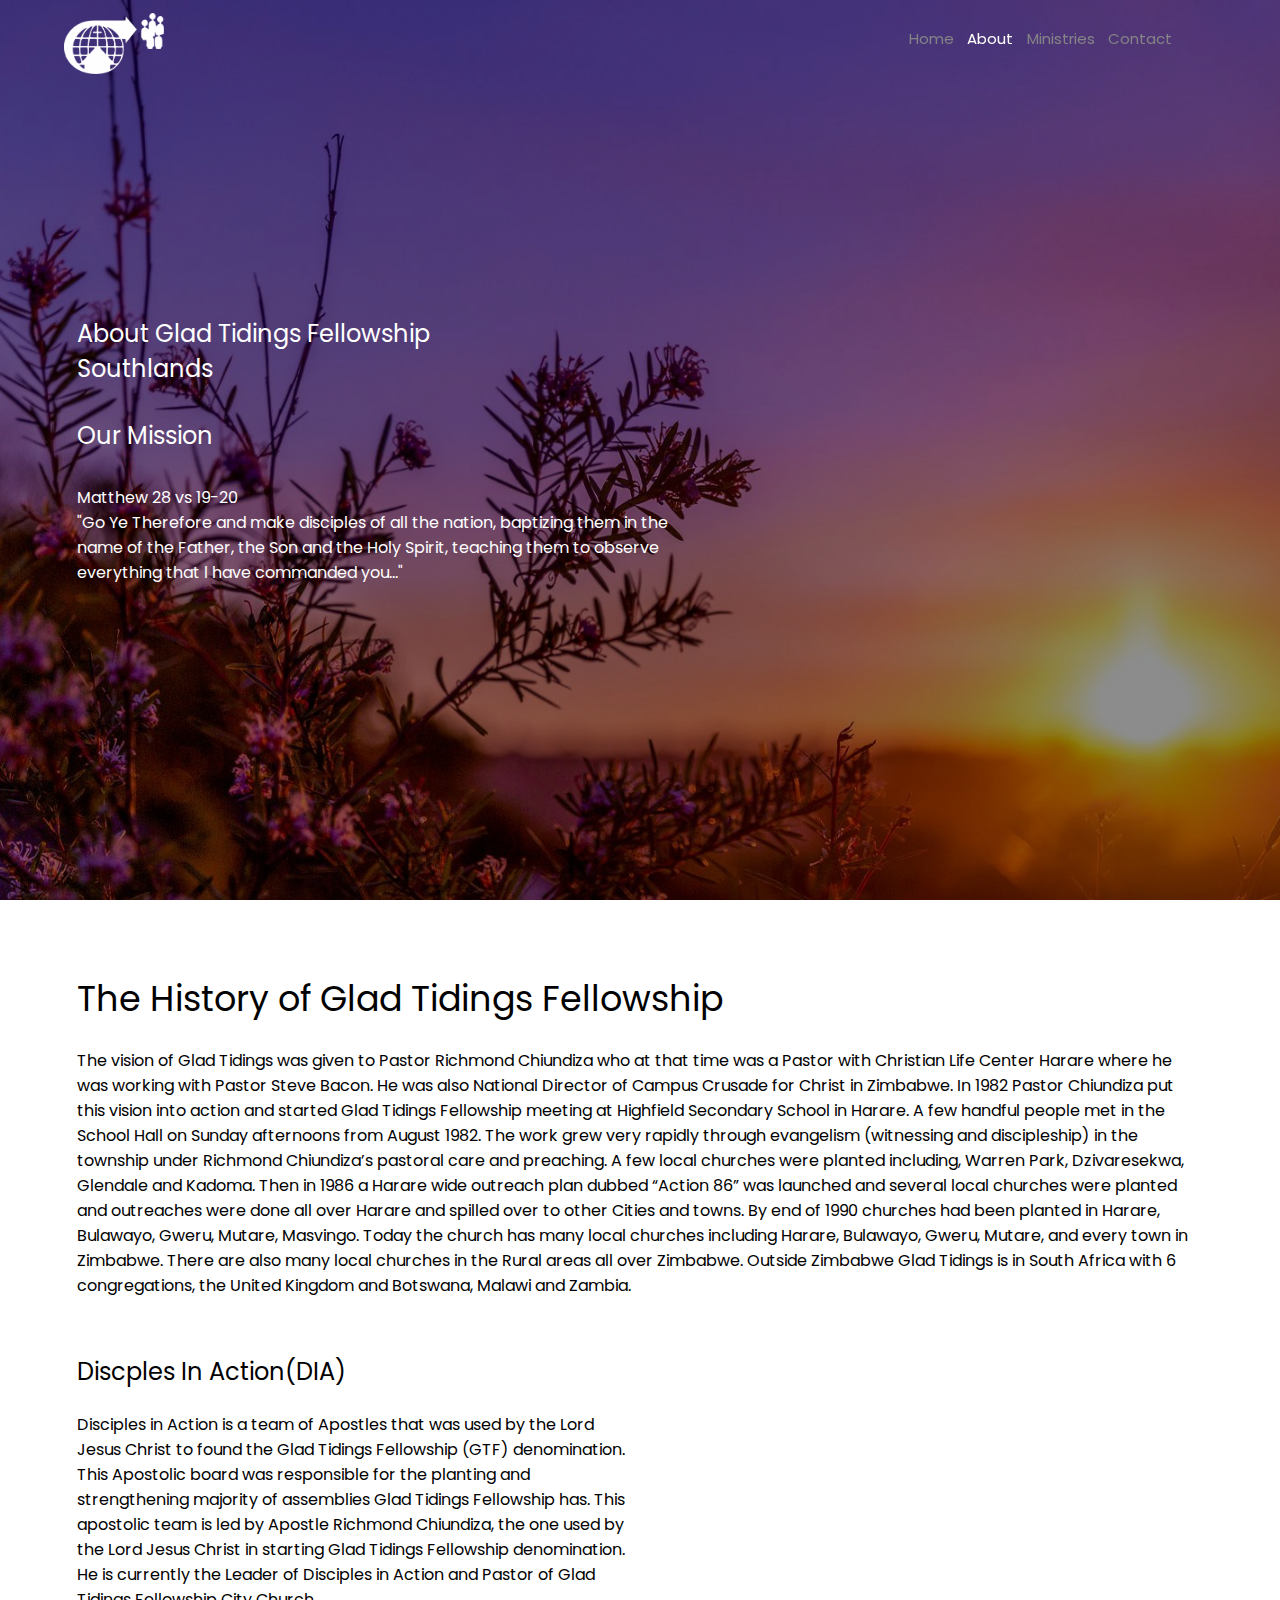
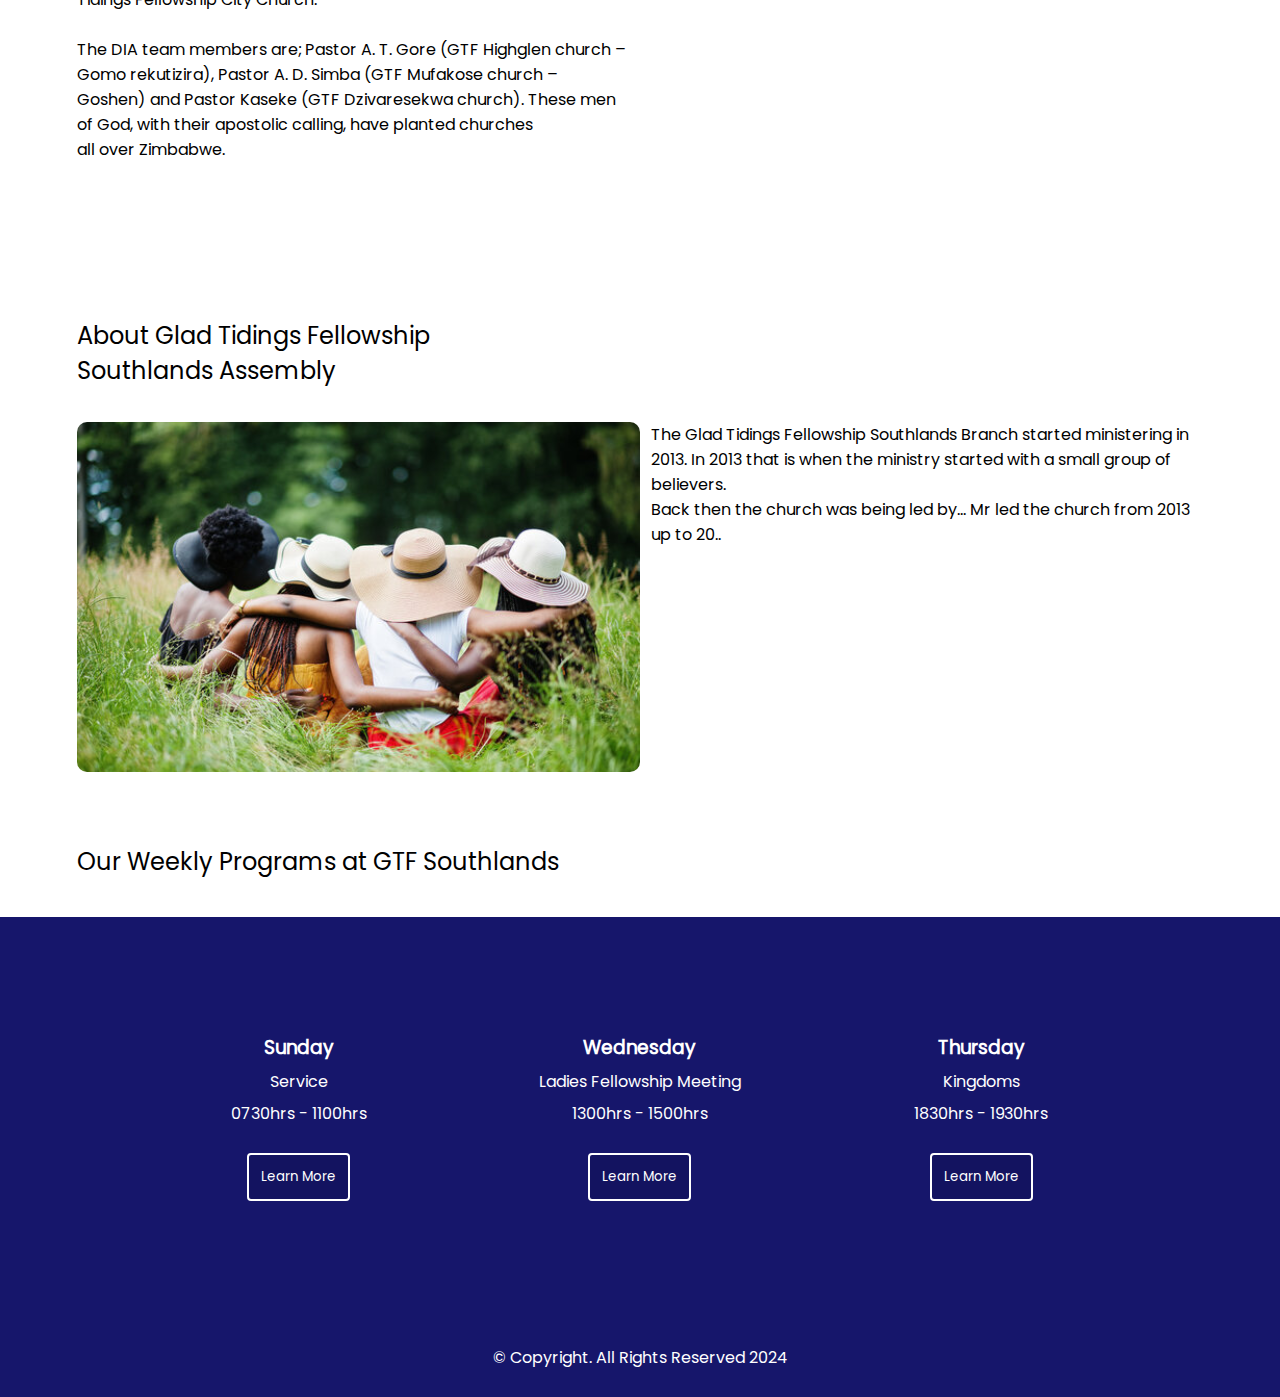
<file: about.html>
<!DOCTYPE html>
<html lang="en">
<head>
    <meta charset="UTF-8">
    <meta name="viewport" content="width=device-width, initial-scale=1.0">
    <title>About Us</title>
    <link rel="stylesheet" href="https://cdnjs.cloudflare.com/ajax/libs/font-awesome/6.5.2/css/all.min.css" integrity="sha512-SnH5WK+bZxgPHs44uWIX+LLJAJ9/2PkPKZ5QiAj6Ta86w+fsb2TkcmfRyVX3pBnMFcV7oQPJkl9QevSCWr3W6A==" crossorigin="anonymous" referrerpolicy="no-referrer" />
    <link rel="stylesheet" href="./fonts/fonts.css">
    <link rel="stylesheet" href="https://unpkg.com/aos@next/dist/aos.css" />
    <link rel="stylesheet" href="./stylesheets/style.css">
</head>
<body>
    <header>
        <img src="./assets/images/GTLogo.png" alt="Glad Tidings Fellowship Logo" width="100px" class="main_logo">
        <nav class="main_nav">
            <div>
        
            </div>
            <ul>
                <li><a href="./index.html">Home</a></li>
                <li><a href="./about.html" class="active_nav">About</a></li>
                <li class="dropdown">
                    <a href="#">Ministries</a>
                    <div class="dropdown-content">
                        <a href="./children`s_church.html">Children`s Church</a>
                        <a href="./ladies.html">Ladies` Fellowship</a>
                        <a href="./men.html">Men`s Fellowship</a>
                        <a href="./youth.html">Youth Ministry</a>
                    </div>
                </li>
                <li><a href="./contact.html">Contact</a></li>
            </ul>
        </nav>

        <div class="offScreenMenu">
            <ul>
                <li><a href="./index.html">Home</a></li>
                &nbsp;
                <li><a href="./about.html" class="active_nav">About</a></li>
                &nbsp;
                <li><a href="#">Ministries</a></li>
                &nbsp;
                <ol class="menu_down">
                    <li><a href="./children`s_church.html">Children`s Church</a></li>
                    <li><a href="./ladies.html">Ladies` Fellowship</a></li>
                    <li><a href="./men.html">Men`s Fellowship</a></li>
                    <li><a href="./youth.html">Youth Ministry</a></li>
                </ol>
                <li><a href="./contact.html">Contact</a></li>
            </ul>
        </div>
        <nav class="ham_icon">
            <div class="ham_menu">
                <span></span>
                <span></span>
                <span></span>
            </div>
        </nav>
    </header>


    <!-- About -->
    <section id="about_hero_section">
        <div class="about_background_image">
            <div class="about_overlay">
                <div class="about_theme">
                    <div>
                        <h2 class="about_gt">About Glad Tidings Fellowship <br>Southlands</h2>
                        <h2 class="mission">Our Mission</h2>
                        <p>Matthew 28 vs 19-20 <br>
                            "Go Ye Therefore and make disciples of all the nation, baptizing them in the name of the
                            Father, the Son and the Holy Spirit, teaching them to observe everything that l have 
                            commanded you..."
                        </p>
                    </div>
                    <div>

                    </div>
                </div>
            </div>
        </div>

    </section>
    <section id="about_glad_tidings">
        <div class="about_GT_southlands">
            <div class="gt_head">
                <h2 class="history">The History of Glad Tidings Fellowship</h2>
            </div>
            <p>The vision of Glad Tidings was given to Pastor Richmond Chiundiza who at that time was a 
                Pastor with Christian Life Center Harare where he was working with Pastor Steve Bacon. He was 
                also National Director of Campus Crusade for Christ in Zimbabwe. In 1982 Pastor Chiundiza put this 
                vision into action and started Glad Tidings Fellowship meeting at Highfield Secondary School in
                Harare. A few handful people met in the School Hall on Sunday afternoons from August 1982. The work 
                grew very rapidly through evangelism (witnessing and discipleship) in the township under Richmond 
                Chiundiza’s pastoral care and preaching. A few local churches were planted including, Warren Park, 
                Dzivaresekwa, Glendale and Kadoma. Then in 1986 a Harare wide outreach plan dubbed “Action 86” was 
                launched and several local churches were planted and outreaches were done all over Harare and 
                spilled over to other Cities and towns. By end of 1990 churches had been planted in Harare, Bulawayo, 
                Gweru, Mutare, Masvingo. Today the church has many local churches including Harare, Bulawayo, Gweru, 
                Mutare, and every town in Zimbabwe. There are also many local churches in the Rural areas all over 
                Zimbabwe. Outside Zimbabwe Glad Tidings is in South Africa with 6 congregations, the United Kingdom and Botswana, Malawi and Zambia.
                </p>
                
            
        </div>
        <div class="DIA">
            <h2>Discples In Action(DIA)</h2>
        </div>
        <div class="DIA_container">
            <div class="DIA_par">
                <p>Disciples in Action is a team of Apostles that was used by the Lord Jesus Christ to found the Glad Tidings 
                    Fellowship (GTF) denomination. This Apostolic board was responsible for the planting and strengthening 
                    majority of assemblies Glad Tidings Fellowship has. This apostolic team is led by Apostle Richmond Chiundiza,
                     the one used by the Lord Jesus Christ in starting Glad Tidings Fellowship denomination. He is currently the
                      Leader of Disciples in Action and Pastor of Glad Tidings Fellowship City Church. <br> <br>
                       The DIA team members are; Pastor A. T. Gore (GTF Highglen church – Gomo rekutizira), Pastor A. D. Simba 
                       (GTF Mufakose church – Goshen) and Pastor Kaseke (GTF Dzivaresekwa church). These men of God, with their 
                       apostolic calling, have planted churches all over Zimbabwe.</p>
            </div>
            <div class="DIA_img">

            </div>
        </div>
        <div class="about_GT_southlands">
            <div class="GT_southlands_head">
                <h2>About Glad Tidings Fellowship <br>Southlands Assembly</h2>
            </div>
            <div class="GT_southlands_content">
                <div class="GT_image">
    
                </div>
                <div class="GT_content">
                    <p>The Glad Tidings Fellowship Southlands Branch started ministering in 2013. In 2013 that is 
                        when the ministry started with a small group of believers. <br>
                        Back then the church was being led by... Mr led the church from 2013 up to 20..</p>
                </div>
            </div>
        </div>
    </section>

    <!-- Weekly Programs -->
    <section id="weekly_programs">
        <div class="programs_head">
            <h2>Our Weekly Programs at GTF Southlands</h2>
        </div>
        <div class="programs_content">
            <div class="programs sunday">
                <h3>Sunday</h3>
                <h4>Service</h4>
                <p>0730hrs - 1100hrs</p>
                <button>Learn More</button>
            </div>
            <div class="programs wednesday">
                <h3>Wednesday</h3>
                <h4>Ladies Fellowship Meeting</h4>
                <p>1300hrs - 1500hrs</p>
                <button>Learn More</button>
            </div>
            <div class="programs thursday">
                <h3>Thursday</h3>
                <h4>Kingdoms</h4>
                <p>1830hrs - 1930hrs</p>
                <button>Learn More</button>
            </div>
        </div>
    </section>


    <footer>
        &copy; Copyright. All Rights Reserved 2024
    </footer>

    <script src="https://unpkg.com/aos@next/dist/aos.js"></script>
    <script>
      AOS.init();
    </script>
    <script src="./gladtidings.js"></script>
</body>
</html>
</file>
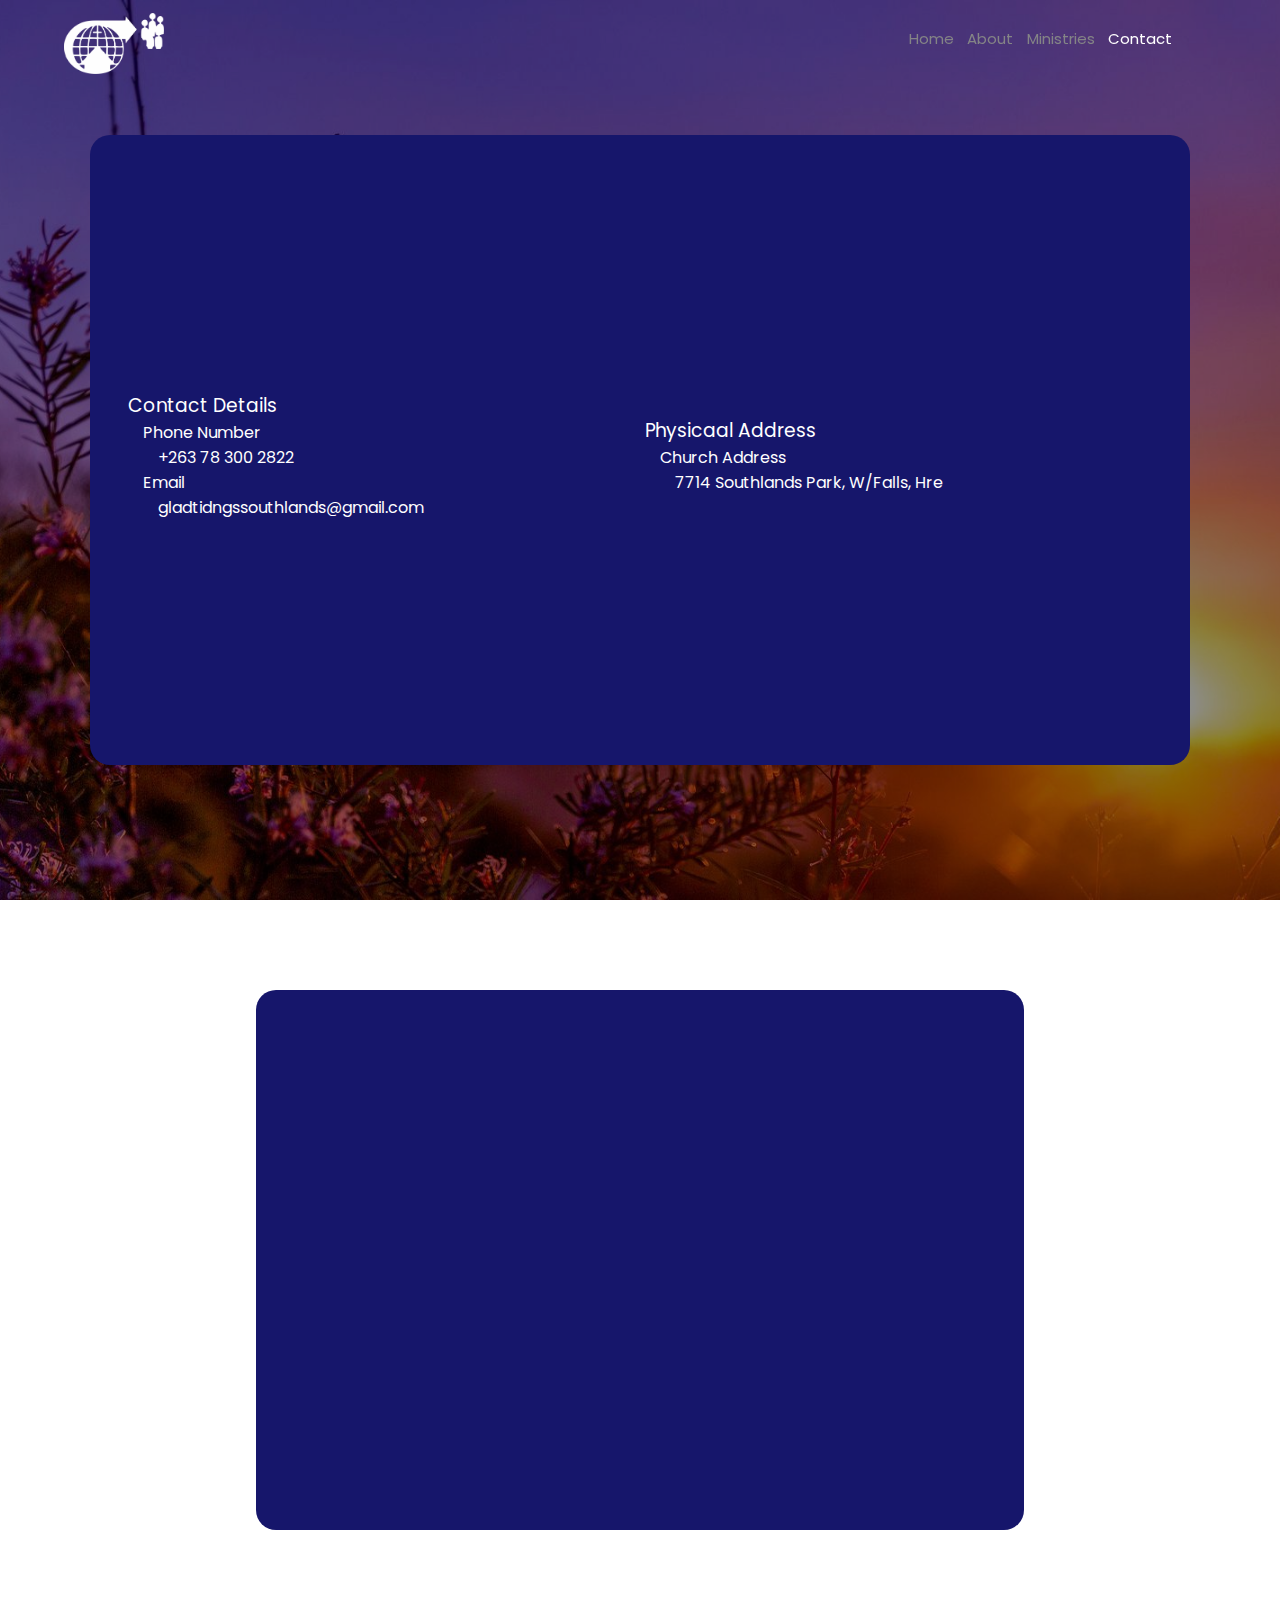
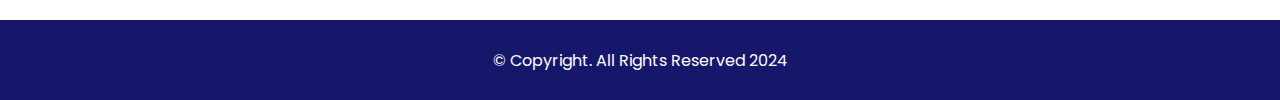
<file: contact.html>
<!DOCTYPE html>
<html lang="en">
<head>
    <meta charset="UTF-8">
    <meta name="viewport" content="width=device-width, initial-scale=1.0">
    <title>Glad Tidings Fellowship</title>
    <link rel="stylesheet" href="https://cdnjs.cloudflare.com/ajax/libs/font-awesome/6.5.2/css/all.min.css" integrity="sha512-SnH5WK+bZxgPHs44uWIX+LLJAJ9/2PkPKZ5QiAj6Ta86w+fsb2TkcmfRyVX3pBnMFcV7oQPJkl9QevSCWr3W6A==" crossorigin="anonymous" referrerpolicy="no-referrer" />
    <link rel="stylesheet" href="./fonts/fonts.css">
    <link rel="stylesheet" href="https://unpkg.com/aos@next/dist/aos.css" />
    <link rel="stylesheet" href="./stylesheets/style.css">
</head>
<body>
    <header>
        <img src="./assets/images/GTLogo.png" alt="Glad Tidings Fellowship Logo" width="100px" class="main_logo">
        <nav class="main_nav">
            <div>
        
            </div>
            <ul>
                <li><a href="./index.html">Home</a></li>
                <li><a href="./about.html">About</a></li>
                <li class="dropdown">
                    <a href="#">Ministries</a>
                    <div class="dropdown-content">
                        <a href="./children`s_church.html">Children`s Church</a>
                        <a href="./ladies.html">Ladies` Fellowship</a>
                        <a href="./men.html">Men`s Fellowship</a>
                        <a href="./youth.html">Youth Ministry</a>
                    </div>
                </li>
                <li><a href="./contact.html" class="active_nav">Contact</a></li>
            </ul>
        </nav>
        <div class="offScreenMenu">
            <ul>
                <li><a href="./index.html">Home</a></li>
                &nbsp;
                <li><a href="./about.html">About</a></li>
                &nbsp;
                <li><a href="#">Ministries</a></li>
                &nbsp;
                <ol class="menu_down">
                    <li><a href="./children`s_church.html">Children`s Church</a></li>
                    <li><a href="./ladies.html">Ladies` Fellowship</a></li>
                    <li><a href="./men.html">Men`s Fellowship</a></li>
                    <li><a href="./youth.html">Youth Ministry</a></li>
                </ol>
                <li><a href="./contact.html" class="active_nav">Contact</a></li>
            </ul>
        </div>
        <nav class="ham_icon">
            <div class="ham_menu">
                <span></span>
                <span></span>
                <span></span>
            </div>
        </nav>
    </header>

    <!-- Contact Hero -->
    <section id="contact_hero_section">
        <div class="contact_background_image">
            <div class="contact_overlay">
                <div class="contact_theme">
                    <div class="phone">
                        <h3>Contact Details</h3>
                        <div class="sub_phone">
                            <h4>Phone Number</h4>
                        </div>
                        <div class="number">
                            <i class="fa-solid fa-mobile" style="color: white;"></i><p>+263 78 300 2822</p>
                        </div>
                        <div class="sub_phone">
                            <h4>Email</h4>
                        </div>
                        <div class="number">
                            <i class="fa-solid fa-envelope" style="color: white;"></i><p>gladtidngssouthlands@gmail.com</p>
                        </div>
                    </div>
                    <div class="address">
                        <h3>Physicaal Address</h3>
                        <div class="sub_address">
                            <h4>Church Address</h4>
                        </div>
                        <div class="number">
                            <i class="fa-solid fa-mobile" style="color: white;"></i><p>7714 Southlands Park, W/Falls, Hre</p>
                        </div>
                    </div>
                </div>
            </div>
        </div>
    </section>

    <!-- Contact Form -->
    <section id="contact_form">
        <div class="input_container">
            <div class="inputs">
                <form name="submit-to-google-sheet">
                    <input type="text" name="Name" placeholder="Enter Full Name" class="input_contact" required data-aos="fade-right" data-aos-duration="500">
                    <input type="email" name="Email" placeholder="Enter Email Address" class="input_contact" required data-aos="fade-right" data-aos-duration="1000">
                    <textarea name="Message" rows="6" placeholder="Your Message" class="input_textarea" required data-aos="fade-right" data-aos-duration="1500"></textarea>
                    <button type="submit" class="contact_submit" data-aos="fade-right" data-aos-duration="3000">Submit</button>
                </form>
                <span id="msg"></span>
            </div>
        </div>
    </section>




    <footer>
        &copy; Copyright. All Rights Reserved 2024
    </footer>

    <script src="https://unpkg.com/aos@next/dist/aos.js"></script>
    <script>
      AOS.init();
    </script>
    <script src="./gladtidings.js"></script>

</body>
</html>
</file>
<file: fonts/fonts.css>
@font-face{
    font-family: 'gotham italic';
    font-style: normal;
    font-weight: 100;
    src:url("Gotham/GothamBookItalic.ttf")
}
@font-face {
    font-family:'gotham medium';
    font-style: normal;
    font-weight: 100;
    src:url("Gotham/GothamMedium.ttf")
}
@font-face{
    font-family:'poppins semibold';
    font-style: normal;
    font-weight: 100;
    src:url("Poppins-SemiBold.ttf")
}
@font-face{
    font-family:'poppins regular';
    font-style: normal;
    font-weight: 100;
    src:url("Poppins-Regular.ttf")
}

@font-face{
    font-family:'gotham regular';
    font-style: normal;
    font-weight: 100;
    src:url("Gotham/GothamLight.ttf")
}
@font-face{
    font-family:'gotham regulars';
    font-style: normal;
    font-weight: 1;
    color: rgba(14, 14, 14, 0.726);
    src:url("Gotham/GothamLight.ttf")
}

@font-face{
    font-family:'poppins light';
    font-style: normal;
    font-weight: 700;
    src:url("Poppins-Light.ttf")
}

@font-face{
    font-family:'poppins medium';
    font-style: normal;
    font-weight: 700;
    src:url("Poppins-Medium.ttf")
}
</file>
<file: stylesheets/style.css>
*{
    border: 0;
    margin: 0;
    padding: 0;
    text-decoration: none;
    list-style: none;
    font-family:'poppins regular';
    scroll-behavior: smooth;
}

/* Main Navigation Bar */
header{
    z-index: 1000;
    position: fixed;
    width: 100%;
    height: 90px;
    transition: all 1s;
}

header.sticky{
    background-color: #16166b;
    box-shadow: 0px 8px 16px 0px rgba(0, 0, 0, 0.459);
}

.main_logo{
    position: absolute;
    padding: 1% 5%;
    z-index: 1;
}

.main_nav{
    display: grid;
    grid-template-columns: 6fr 2fr;
    position: absolute;
    padding: 2% 8%;
    z-index: 1;

    @media(max-width:720px){
        display: none;
    }
}

.main_nav ul{
    display: grid;
    grid-template-columns: 1fr 1fr 1fr 2fr;
    gap: 5%;
}


.main_nav{
    ul{
        li{
            a{
                color: #848486;
                font-size: 15px;
                transition: 0.5s ease-in-out;
            }
        }
    }
}

.main_nav{
    ul{
        li{
            a:hover{
                color: white;
            }
        }
    }
}

.main_nav{
    ul{
        li{
            .active_nav{
                color: white;
            }
        }
    }
}

/* DropDown Menu on Nav */
.dropdown-content{
    background: #16166b;
    backdrop-filter: blur(10px);
    display: none;
    position: absolute;
    min-width: 200px;
    right: 10%;
    box-shadow: 0px 8px 16px 0px rgba(0,0,0,0.2);
    z-index: 1;
    border-radius: 10px;

    @media(max-width:1230px){
        right: 8%;
    }

    @media(max-width:1125px){
        right: 6%;
    }

    @media(max-width:1050px){
        right: 4%;
    }

    @media(max-width:750px){
        min-width: 150px;
        right: 3%;
    }

    a{
        padding: 12px 10px;
    }
}

.dropdown:hover .dropdown-content {
    display: flex;
    flex-direction: column;
}

.menu_down{
    margin-left: 60%;
    li{
        padding-top: 10px;
    }
}

/* Off Screen Menu */
.offScreenMenu{
    background-color:  #16166b;
    height: 100vh;
    width: 50%;
    z-index: 20;
    max-width: 450px;
    position: fixed;
    top: 0;
    right: -450px;
    display: flex;
    flex-direction: column;
    overflow-y: hidden;
    align-items: center;    
    justify-content: center;
    text-align: center;
    font-size: 15px;
    transition: .3s ease;

    @media(max-width:420px){
        width: 70%;
    }

    @media(max-width:300px){
        width: 100%;
    }
}
.offScreenMenu.active {
    right: 0;
}

.offScreenMenu{
    li{
        list-style: none;
        .active_nav{
            color: white;
        }

        a{
            text-decoration: none;
            color: #848486;
            transition: 0.5s ease-in-out;
        }
    }
}

.offScreenMenu li a:hover{
    color: white;
}

 
/* Ham Menu */
.ham_menu {
    cursor: pointer;
    height: 40px;
    width: 35px;
    margin-left: 90%;
    margin-top: 5%;
    position: absolute;
    display: none;

    @media(max-width:720px){
        display: flex;
        z-index: 20;
    }

    @media(max-width:520px){
        margin-left: 85%;
    }

    @media(max-width:420px){
        margin-left: 80%;
    }
}

.ham_menu span {
    height: 3.5px;
    width: 85%;
    background-color: white;
    border-radius: 25px;
    position: absolute;
    left: 50%;
    top: 50%;
    transform: translate(-50%, -50%);
    transition: .3s ease;
}

.ham_menu:hover span:nth-child(1){
    width: 60%;
}

.ham_menu:hover span:nth-child(3){
    width: 60%;
}

.ham_menu span:nth-child(1) {
    top: 25%;
}

.ham_menu span:nth-child(3) {
    top: 75%;
}

.ham_menu.active span {
    background-color: white;
}

.ham_menu.active span:nth-child(1) {
    top: 10%;
    width: 30px;
    left: 93%;
    position: fixed;
    transform: translate(-50%, -50%) rotate(45deg);

    @media(max-width:520px){
        top: 8%;
        left: 88%;
    }

    @media(max-width:420px){
        top: 7%;
        left: 85%;
    }
}

.ham_menu.active span:nth-child(2) {
    opacity: 0;
}

.ham_menu.active span:nth-child(3) {
    top: 10%;
    left: 93%;
    width: 30px;
    position: fixed;
    transform: translate(-50%, -50%) rotate(-45deg);
    
    @media(max-width:520px){
        top: 8%;
        left: 88%;
    }

    @media(max-width:420px){
        top: 7%;
        left: 85%;
    }
}


/* Hero Section */
#hero_section{
    width: 100%;
    height: 100vh;
}


.background_image{
    width: 100%;
    height: 100vh;
    background-image: url(../assets/images/hero.jpg);
    background-position: center;
    background-size: cover;
}

.overlay{
    width: 100%;
    height: 100vh;
    background-color: rgba(0, 0, 0, 0.452);
    position: relative;
    display: flex;
    align-items: center;
}

.theme{
    position: absolute;
    padding: 0% 0% 0 6%;
    width: 50%;

    @media(max-width:650px){
        width: 90%;
    }

    @media(max-width:520px){
        width: 80%;
    }

    @media(max-width:260px){
        width: 90%;
    }

    @media(max-width:225px){
        padding-top: 4%;
    }

    h2{
        color: white;
        transition: 1.5s;
        transform-origin: left;
        transform: scaleX(1);
        font-weight: 500;

        @media(max-width:380px){
            font-size: 18px;
        }
    }

    p{
        color: white;
        padding-top: 5%;
        

        @media(max-width:800px){
            padding-top: 15%;
        }

        @media(max-width:380px){
            font-size: 15px;
        }

        @media(max-width:225px){
            padding-top: 10%;
        }
    }
}

.home_learn_more{
    margin-top: 2%;
    width: fit-content;
    background-color: transparent;
    color: white;
    border: 2px solid white;
    border-radius: 0.25rem;
    padding: 0.75rem;
    cursor: pointer;
    transition: 0.5s;

    &:hover{
        background-color: #16166b;
        color: white;
        border: 2px solid #16166b;
      }
}

.gt_head_home{
    font-weight: 100;
    font-size: 35px;
}

/* Meet Our Pastor */
#our_pastor{
    padding: 3% 6% 0 6%;
    background-color: #16166b;

    @media(max-width:550px){
        padding: 3% 6% 5% 6%;
    }

    @media(max-width:350px){
        padding: 3% 6% 8% 6%;
    }
}

.our_pastor_container{
    display: grid;
    grid-template-columns: repeat(2, 1fr);
    gap: 5%;
    padding: 2% 0 8% 0;

    @media(max-width:550px){
        grid-template-columns: 1fr;
    }
}

.pastor{
    display: flex;
    justify-content: center;
}

.hello{
    h2{
        font-weight: 500;
        font-size: 40px;
        color: white;

        @media(max-width:550px){
            font-size: 30px;
            text-align: center;
        }
    }
}

.card{
    width: 250px;
    height: 400px;
    border-radius: 25px;
    background-color: white;
    padding: 6% 6%;

    @media(max-width:680px){
        width: 200px;
        height: 350px;
    }

    @media(max-width:550px){
        width: 200px;
        height: 300px;
    }
}

.card_head{
    border-top-right-radius: 20px;
    border-top-left-radius: 20px;

    h4{
        color: #16166b;
    }
}

.potrait{
    border-radius: 25px;
    width: 100%;
    height: 300px;
    background-image: url(../assets/images/Pastor_Mucheka.jpg);
    background-position: center;
    background-size: cover;

    @media(max-width:680px){
        height: 250px;
    }

    @media(max-width:550px){
        height: 200px;
    }
}

.card_body{
    border-bottom-right-radius: 20px;
    border-bottom-left-radius: 20px;

    h4{
        color: #16166b;
    }
}

/* About Section */
#about_hero_section{
    width: 100%;
    height: 100vh;
}


.about_background_image{
    width: 100%;
    height: 100vh;
    background-image: url(../assets/images/hero.jpg);
    background-position: center;
    background-size: cover;
}

.about_overlay{
    width: 100%;
    height: 100vh;
    background-color: rgba(0, 0, 0, 0.452);
    position: relative;
    display: flex;
    align-items: center;
}

.about_theme{
    position: absolute;
    padding: 0% 0% 0 6%;
    width: 50%;

    @media(max-width:650px){
        width: 90%;
    }

    @media(max-width:520px){
        width: 80%;
    }

    @media(max-width:260px){
        width: 90%;
    }

    .about_gt{
        color: white;
        transition: 1.5s;
        transform-origin: left;
        transform: scaleX(1);
        font-weight: 500;

        @media(max-width:380px){
            font-size: 18px;
        }
    }

    p{
        color: white;
        padding-top: 5%;
        

        @media(max-width:800px){
            padding-top: 20%;
        }

        @media(max-width:380px){
            font-size: 15px;
        }
    }
}

.history{
    font-weight: 500;
    font-size: 35px;
}

.mission{
    color: white;
    font-weight: 500;
    padding-top: 5%;

    @media(max-width:380px){
        font-size: 18px;
    }
}

#about_glad_tidings{
    max-width: 100%;
    padding: 3% 6% 3% 6%;
}

.gt_head{
    padding-bottom: 2%;

    h2{
        @media(max-width:400px){
            font-size: 20px;
        }
    }
}


.learn_more{
    margin-top: 2%;
    width: fit-content;
    background-color: transparent;
    color: black;
    border: 2px solid #16166b;
    border-radius: 0.25rem;
    padding: 0.75rem;
    cursor: pointer;
    transition: 0.5s;

    &:hover{
        background-color: #16166b;
        color: white;
      }
}

.more{
    margin-left: 2%;
}

.DIA{
    padding: 2% 0 2% 0;

    h2{
        font-weight: 500;

        @media(max-width:400px){
            font-size: 20px;
        }
    }
}

.DIA_container{
    display: grid;
    grid-template-columns: 1fr 1fr;

    @media(max-width:950px){
        grid-template-columns: 1fr;
    }
}

.DIA_par p{
    margin-right: 2%;

    @media(max-width:720px){
        margin-right: 0;
    }
}

.DIA_img{
    width: 100%;
    height: 450px;

    @media(max-width:950px){
        margin-top: 2%;
    }

    img{
        border-radius: 10px;
        width:600px;

        @media(max-width:1100px){
            width: 500px;
        }

        @media(max-width:950px){
            width: 800px;
        }
    }
}

.about_GT_southlands{
    padding: 3% 0 3% 0;
}

.GT_southlands_head{
    padding-top: 2%;
    padding-bottom: 3%;

    h2{
        font-weight: 500;
        @media(max-width:400px){
            font-size: 20px;
        }
    }
}

.GT_southlands_content{
    display: grid;
    grid-template-columns: 1fr 1fr;

    @media(max-width:950px){
        grid-template-columns: 1fr;
    }
}

.GT_image{
    width: 100%;
    height: 350px;
    background-image: url(../assets/images/ladies.jpg);
    background-position: center;
    background-size: cover;
    border-radius: 10px;
}

.GT_content p{
    margin-left: 2%;

    @media(max-width:950px){
        margin-top: 2%;
        margin-left: 0;
    }
}

/* Weekly Programs */
.weekly_programs{
    padding: 0 0 3% 0;
}


.programs_head{
    padding: 0 0 3% 6%;

    h2{
        font-weight: 500;
        @media(max-width:400px){
            font-size: 20px;
        }
    }
}

.programs_content{
    max-width: 100%;
    height: 400px;
    background-color: #16166b;
    padding: 0 10%;
    display: grid;
    grid-template-columns: 1fr 1fr 1fr;

    @media(max-width:670px){
        grid-template-columns: 1fr 1fr;
    }

    @media(max-width:480px){
        grid-template-columns: 1fr;
        gap: 3%;
        height: 600px;
    }
}

.programs{
    display: flex;
    flex-direction: column;
    align-items: center;
    justify-content: center;
    color: white;

    h4{
        font-weight: 200;
        padding-top: 2%;
    }

    p{
        padding-top: 2%;
    }

    button {
        margin-top: 8%;
        width: fit-content;
        background-color: rgba(0,0,0,0.1);
        color: white;
        border: 2px solid white;
        border-radius: 0.25rem;
        padding: 0.75rem;
        cursor: pointer;
        transition: 0.5s;

        &:hover{
            background-color: white;
            color: black;
          }
      }
}

.thursday{
    @media(max-width:670px){
        width: 200%;
    }

    @media(max-width:480px){
        width: 100%;
    }
}

/* Ministries */
.ministries_head{
    padding: 3% 0 3% 6%;

    h2{
        font-weight: 500;

        @media(max-width:400px){
            font-size: 20px;
        }
    }
}


/* Slider */

main {
    position: relative;
    max-width: 100%;
    height: 500px;
    box-shadow: 0 3px 10px rgba(0,0,0,0.3);

    @media(max-width:670px){
        height: 350px;
    }

    @media(max-width:480px){
        height: 250px;
    }
  }

.overlay_slider{
    width: 100%;
    height: 500px;
    background-color: rgba(0, 0, 0, 0.459);
    position: relative;

    @media(max-width:670px){
        height: 350px;
    }

    @media(max-width:480px){
        height: 250px;
    }
  }
  
  .item {
    list-style-type: none;
    position: absolute;
    top: 50%;
    transform: translateY(-50%);
    z-index: 1;
    background-position: center;
    background-size: cover;
    border-radius: 20px;
    box-shadow: 0 20px 30px rgba(255,255,255,0.3) inset;
    transition: transform 0.1s, left 0.75s, top 0.75s, width 0.75s, height 0.75s;
  
    &:nth-child(1), &:nth-child(2) {
      left: 0;
      top: 0;
      width: 100%;
      height: 100%;
      transform: none;
      border-radius: 0;
      box-shadow: none;
      opacity: 1;
    }
  }
  
  .content {
    width: min(30vw,400px);
    position: absolute;
    top: 50%;
    left: 6%;
    transform: translateY(-50%);
    font: 400 0.85rem helvetica,sans-serif;
    color: white;
    text-shadow: 0 3px 8px rgba(0,0,0,0.5);
    opacity: 0;
    display: none;

    @media(max-width:480px){
        width: 70vw;
        top: 40%;
    }

    @media(max-width:290px){
        width: 90vw;
    }
  
    & .title {
      text-transform: uppercase;
    }
  
    & .description {
      line-height: 1.7;
      margin: 1rem 0 1.5rem;
      font-size: 0.8rem;

      @media(max-width:240px){
        margin: 1rem 0 .5rem;
    }

    @media(max-width:240px){
        margin: 0.4rem 0 0.5rem;
    }
    }
  
    & button {
      width: fit-content;
      background-color: rgba(0,0,0,0.1);
      color: white;
      border: 2px solid white;
      border-radius: 0.25rem;
      padding: 0.75rem;
      cursor: pointer;
      transition: 0.5s;

      @media(max-width:240px){
        padding: 0.4rem;
    }

      &:hover{
        background-color: white;
        color: black;
      }
    }
  }
  
  .item:nth-of-type(2) .content {
    display: block;
    animation: show 0.75s ease-in-out 0.3s forwards;
  }
  
  @keyframes show {
    0% {
      filter: blur(5px);
      transform: translateY(calc(-50% + 75px));
    }
    100% {
      opacity: 1;
      filter: blur(0);
    }
  }
  
  .nav {
    position: absolute;
    bottom: 2rem;
    left: 50%;
    transform: translateX(-50%);
    z-index: 5;
    user-select: none;

    @media(max-width:340px){
        bottom: 3%;
    }
  
    & .btn {
      background-color: rgba(255, 255, 255, 0.815);
      color: #16166b;
      margin: 0 0.25rem;
      padding: 0.75rem;
      width: 10px;
      height: 10px;
      border-radius: 5000px;
      cursor: pointer;
  
      &:hover {
        border: 2px solid #0d0d3b;
      }
    }
  }
  
  @media (width > 650px) and (width < 900px) {
    .content {
      & .title        { font-size: 1rem; }
      & .description  { font-size: 0.7rem; }
      & button        { font-size: 0.7rem; }
    }
  }
  
  @media (width < 650px) {
    .content {
      & .title        { font-size: 0.9rem; }
      & .description  { font-size: 0.65rem; }
      & button        { font-size: 0.7rem; }
    }
  }

/* Contact */
#contact_hero_section{
    width: 100%;
    height: 100vh;
}


.contact_background_image{
    width: 100%;
    height: 100vh;
    background-image: url(../assets/images/hero.jpg);
    background-position: center;
    background-size: cover;
}

.contact_overlay{
    width: 100%;
    height: 100vh;
    background-color: rgba(0, 0, 0, 0.452);
    position: relative;
    display: flex;
    align-items: center;
    justify-content: center;
}

.contact_theme{
    position: absolute;
    display: grid;
    grid-template-columns: 1fr 1fr;
    gap: 1%;
    background-color: #16166b;
    width: 80%;
    height: 70vh;
    border-radius: 20px;
    padding: 0% 3%;
    align-items: center;

    @media(max-width:640px){
        grid-template-columns: 1fr;
        align-items: flex-start;
    }

    @media(max-width:305px){
        width: 85%;
    }
}

.phone{
    h3{
        color: white;
        font-weight: 400;
        padding-top: 2%;

        @media(max-width:840px){
            font-size: 14px;
        }

        @media(max-width:340px){
            font-size: 12px;
        }
    }
}

.sub_phone{

    h4{
        color: white;
        font-weight: 400;
        margin: 0 0 0 3%;

        @media(max-width:840px){
            font-size: 14px;
        }

        @media(max-width:340px){
            font-size: 12px;
        }
    }
}

.address{
    h3{
        color: white;
        font-weight: 400;
        padding-top: 2%;

        @media(max-width:840px){
            font-size: 14px;
        }

        @media(max-width:340px){
            font-size: 12px;
        }
    }
}

.sub_address{

    h4{
        color: white;
        font-weight: 400;
        margin: 0 0 0 3%;

        @media(max-width:840px){
            font-size: 14px;
        }

        @media(max-width:340px){
            font-size: 12px;
        }
    }
}

.number{
    display: flex;
    align-items: center;
    padding: 0 5%;

    i{
        margin-top: 1%;
        font-size: 20px;
    }

    p{
        color: white;
        margin-left: 1%;

        @media(max-width:840px){
            font-size: 14px;
        }

        @media(max-width:340px){
            font-size: 12px;
        }
    }
}

/* Contact Form */
#contact_form{
    width: 100%;
    height: 80vh;
}

.input_container{
    display: flex;
    justify-content: center;
    align-items: center;
    height: 80vh;
}

.inputs{
    display: flex;
    flex-direction: column;
    width: 60%;
    height: 60vh;
    justify-content: center;
    align-items: center;
    background-color: #16166b;
    border-radius: 20px;

}

.input_contact{
    color: #FFffff;
    border: none;
    width: 100%;
    height: 50px;
    margin-top: 8px;
    padding-left: 3%;
    background-color: transparent;
    border: 1px solid white;
    border-radius: 10px;
    outline: transparent;
}

.input_textarea{
    color: #FFffff;
    width: 100%;
    margin-top: 8px;
    padding-left: 3%;
    padding-top: 3%;
    background-color: transparent;
    border: 1px solid white;
    border-radius: 10px;
    outline: transparent;
}

.contact_submit{
    margin-top: 2%;
    width: fit-content;
    background-color: transparent;
    color: white;
    border: 1px solid white;
    border-radius: 0.25rem;
    padding: 0.75rem;
    cursor: pointer;
    transition: 0.5s;

    &:hover{
        background-color: white;
        color: #16166b;
      }
}





  /* Footer */
footer{
    display: flex;
    justify-content: center;
    align-items: center;
    background-color: #16166b;
    color: white;
    height: 80px;
}
</file>
